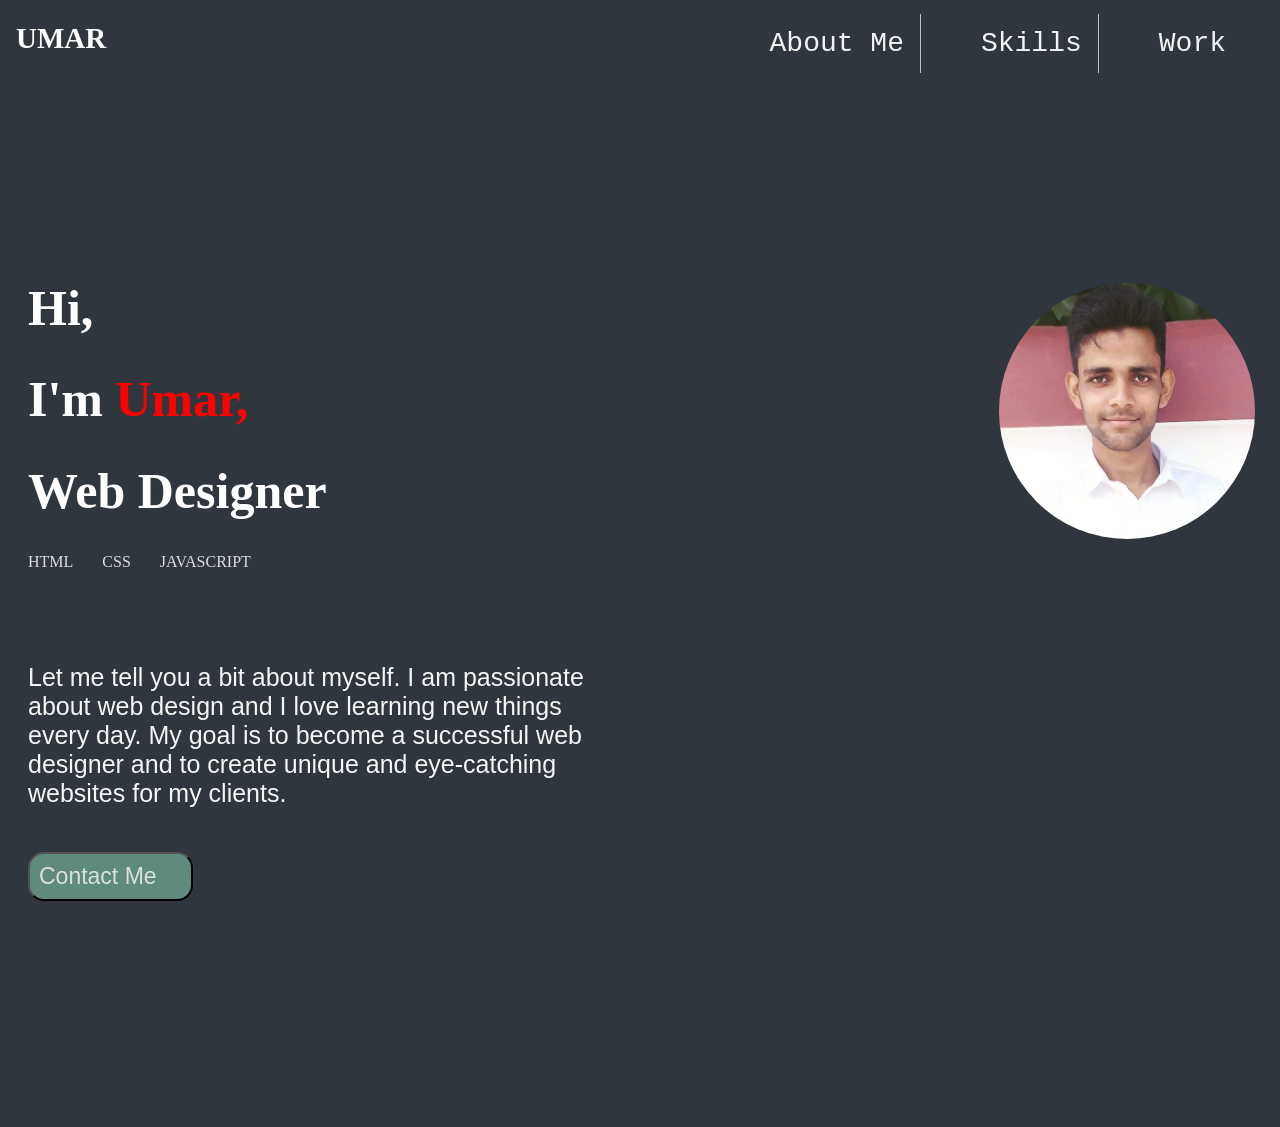
<file: index.html>
<!DOCTYPE html>
<html lang="en">
<head>
    <meta charset="UTF-8">
    <meta name="viewport" content="width=device-width, initial-scale=1.0">
    <title>A-90</title>
    <link rel="stylesheet" href="style.css">
</head>
<body>
    <nav class="navbar">
        <div class="navbar-name">UMAR</div>
        <ul class="nav-list">
            <li><a href="#about-me">About Me</a></li>
            <li><a href="#skills">Skills</a></li>
            <li><a href="#work">Work</a></li>
        </ul>
        
    </nav>
    <div class="container">
    
        <div class="left-column">
            <h1>Hi, </h1>
            <h1>I'm <span> Umar, </span></h1>
            <h1>Web Designer</h1>
            <div>
                <a href="html">HTML</a>
                <a href="html">CSS</a>
                <a href="html">JAVASCRIPT</a>
            </div>
            <p style="color: whitesmoke; font-family: 'Trebuchet MS', 'Lucida Sans Unicode', 'Lucida Grande', 'Lucida Sans', Arial, sans-serif;     font-size: 25px;
            padding-top: 67px;" >Let me tell you a bit about myself. I am passionate about web design and I love learning new things every day. My goal is to become a successful web designer and to create unique and eye-catching websites for my clients.</p>
            
            <button class="btn"><a href="form.html">Contact Me</a></button>
        </div>


        <div class="right-column">
            <img src="Umar.jpg
            " alt="My Picture">
        </div>
    </div>
</body>
</html>
</file>
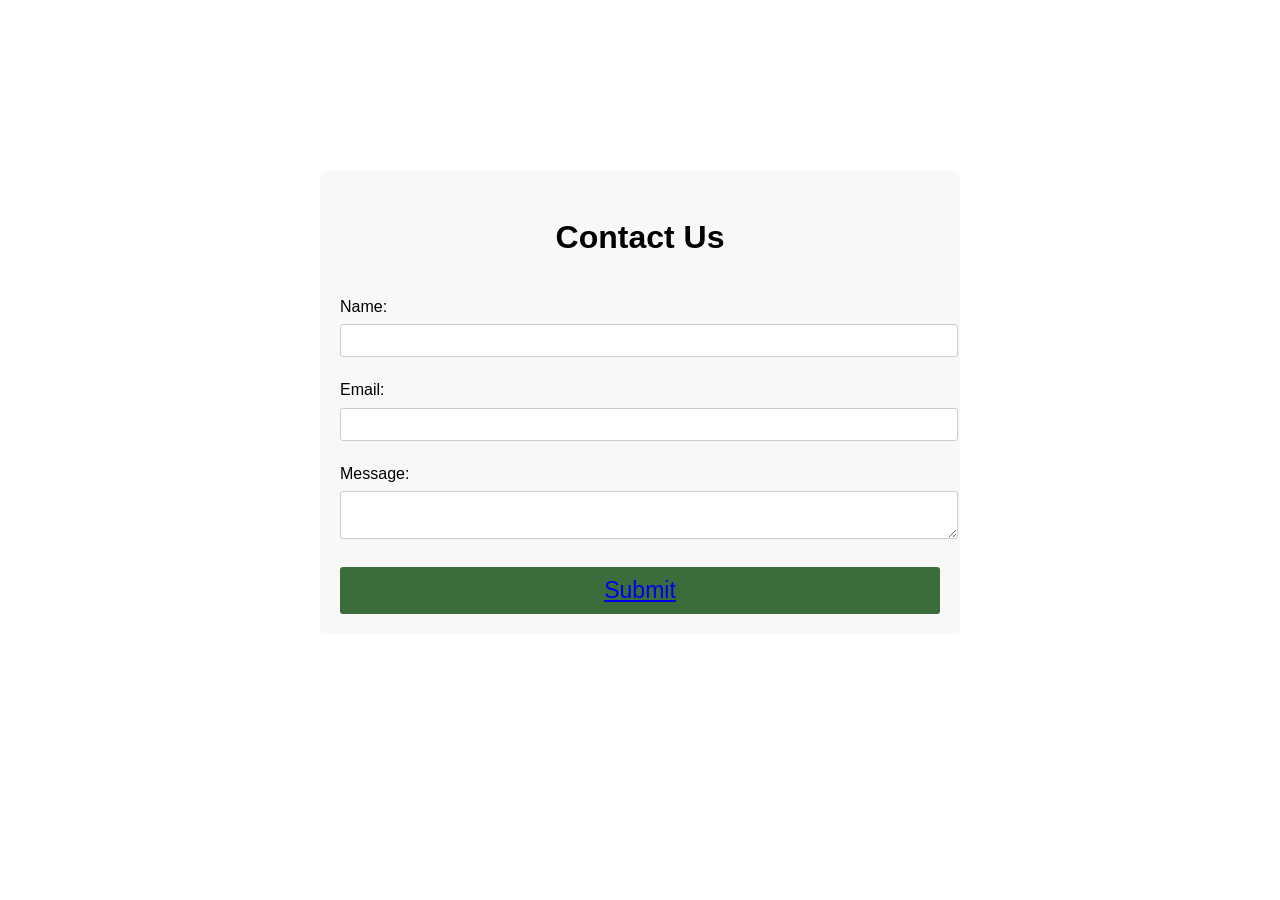
<file: form.html>
<!DOCTYPE html>
<html lang="en">
<head>
    <meta charset="UTF-8">
    <meta name="viewport" content="width=device-width, initial-scale=1.0">
    <title>Contact Page</title>
    <link rel="stylesheet" href="styles.css">
</head>
<body>
    <div class="contact-container">
        <h1>Contact Us</h1>
        <form action="">
            <label for="name">Name:</label>
            <input type="text" id="name" name="name" required>

            <label for="email">Email:</label>
            <input type="email" id="email" name="email" required>

            <label for="message">Message:</label>
            <textarea id="message" name="message" required></textarea>

            <button type="submit"><a href="message.html">Submit</a></button>
        </form>
    </div>
    <script src="script.js"></script>
</body>
</html>
</file>
<file: style.css>
body{
    margin: 0;
    padding: 0;
    background-color: #30363d;
 
}
/* Navbar styling */
.navbar {
    background-color: #30363d;
    overflow: hidden;
    display: flex;
    justify-content: space-between;
    padding: 14px 16px;
}

.navbar a {
    float: left;
    display: block;
    color: #f2f2f2;
    text-align: center;
    padding: 14px 16px;
    margin: 0 22px;
    text-decoration: none;
}

.navbar a:hover {
    background-color: #ddd;
    background-color: #30363d;
}

.navbar-name {
    color: white;
    font-size: 29px;
    margin-top: 8px;
    font-weight: 800;
    font-family: Cambria, Cochin, Georgia, Times, 'Times New Roman', serif ;
}

/* Nav list styling */
.nav-list {
    list-style-type: none;
    margin: 0;
    padding: 0;
    display: flex;
}

.nav-list li a {
    border-right: 1px solid #bbb;
    font-family: monospace;
    font-size: 28px;

}

/* Remove border for last link */
.nav-list li:last-child a {
    border-right: none;
}

.cards{
    display: flex;
    justify-content: center;
    align-items: center;
}

.container {
    display: flex;
    flex-wrap: wrap;
    justify-content: space-between;
    background-color: #30363d;
    height: 100vh;
    margin-top: 138px;
}

.left-column, .right-column {
    flex: 1 0 40%;
    padding: 20px;
}

.left-column {
    background-color: #30363d;
    margin-left: 8px;
}
.left-column h1{
    
    color: white;
    font-size: 50px;
    
}
.left-column h1 span{
    color: red;
}
.left-column h1 p{
    color: white;
}

.right-column {
    background-color: #30363d;
    
}
.left-column a{
    color: #ddd;
    text-decoration: none;
    padding-right: 25px;
}
.left-column .btn{
    margin-top: 19px;
    padding: 9px;
    font-size: 23px;
    border-radius: 1pc;
    background: #5f8b7e;
    color: whitesmoke;
}
img {
    padding: 38px;
    width: 43%;
    height: auto;
    border-radius:300px;
    margin-left: 297px;
}

@media (max-width: 768px) {
    .left-column, .right-column {
        flex: 1 0 100%;
    }
}
</file>
<file: styles.css>
body {
    font-family: Arial, sans-serif;
    line-height: 1.6;
    margin-top: 171px;
}

.contact-container {
    max-width: 600px;
    margin: 30px auto;
    padding: 20px;
    background-color: #f8f8f8;
    border-radius: 5px;
}

h1 {
    text-align: center;
    margin-bottom: 30px;
}

label {
    display: block;
    margin-bottom: 5px;
}

input[type="text"],
input[type="email"],
textarea {
    width: 100%;
    padding: 8px;
    margin-bottom: 20px;
    border: 1px solid #ccc;
    border-radius: 3px;
}

button[type="submit"] {
    display: block;
    width: 100%;
    padding: 10px;
    background-color: #3a6c3c;
    color: white;
    border: none;
    font-size: 23px;
    cursor: pointer;
    border-radius: 3px;
    text-decoration: None;
    
}

button[type="submit"]:hover {
    background-color: #45a049;
}
</file>
